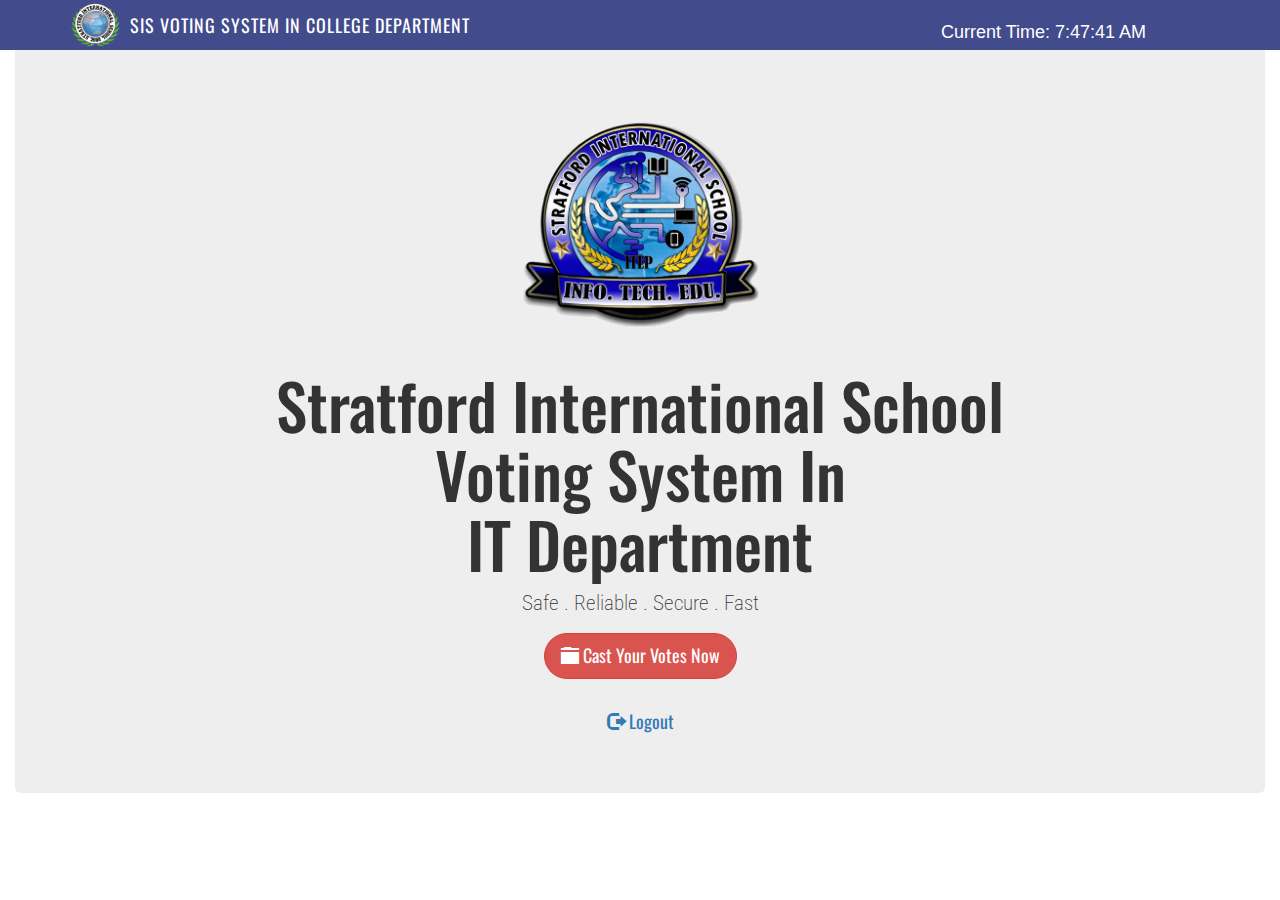
<file: index.html>
<!DOCTYPE html>
<html lang="en">
  <head>
    <meta charset="utf-8">
    <meta http-equiv="X-UA-Compatible" content="IE=edge">
    <meta name="viewport" content="width=device-width, initial-scale=1">
    <title>Voting System</title>

    <link href="css/bootstrap.min.css" rel="stylesheet">
    <link href='http://fonts.googleapis.com/css?family=Ubuntu' rel='stylesheet' type='text/css'>
    <link href='http://fonts.googleapis.com/css?family=Raleway' rel='stylesheet' type='text/css'>
    <link href='http://fonts.googleapis.com/css?family=Oswald' rel='stylesheet' type='text/css'>
    <link href='http://fonts.googleapis.com/css?family=Roboto+Condensed' rel='stylesheet' type='text/css'>
    

    <style>
      .navbar {
        background-color: #424b8c !important;
        border: none;
        padding: 0 20px;
      }
  
      .navbar .container-fluid {
        padding: 0;
      }
  
      .navbar-header {
        display: flex;
        align-items: center;
      }
  
      .navbar-brand {
        display: flex;
        align-items: center;
        color: white !important;
        font-family: 'Oswald', sans-serif;
        font-size: 18px;
        text-transform: uppercase;
        letter-spacing: 1px;
      }
  
      .navbar-brand img {
        margin-right: 10px;
        width: 50px;
        height: 50px;
      }
  
      .navbar-nav {
        margin-right: 20px;
      }
  
      .navbar-nav > li > a {
        color: white !important;
        font-weight: bold;
        padding: 15px 12px;
      }
  
      .navbar-toggle .icon-bar {
        background-color: white;
      }
  
      .navbar-btn {
        margin-left: 10px;
        margin-right: 0;
      }
  
      /* Form and container */
      .login-form {
        padding-top: 100px;
        padding-bottom: 40px;
      }
  
      .card {
        border-radius: 10px;
        box-shadow: 0px 4px 10px rgba(0, 0, 0, 0.1);
      }
  
      /* Responsive fixes */
      @media (max-width: 768px) {
        .navbar-brand {
          font-size: 14px;
          flex-direction: column;
          align-items: flex-start;
        }
  
        .navbar-brand img {
          width: 40px;
          height: 40px;
        }
  
        .navbar-nav {
          text-align: center;
        }
  
        .navbar-nav > li {
          margin: 10px 0;
        }
      }
      body {
        margin: 0px;
        padding: 0px;
      }
      .headerFont {
        font-family: 'Ubuntu', sans-serif;
        font-size: 24px;
      }
      .subFont {
        font-family: 'Raleway', sans-serif;
        font-size: 14px;
      }
      .specialHead {
        font-family: 'Oswald', sans-serif;
        position: relative;
        
      }
      .navbar header{
        right: 10ox;
      width: 200px; /* Adjust image size */
      height: auto;
      margin-bottom: 20px;
      }
      .normalFont {
        font-family: 'Roboto Condensed', sans-serif;
      }

      
      .time-display {
        font-family: 'Roboto Oswald', sans-serif;
        font-size: 18px;
        color: white;
        margin-top: 20px;
        position: relative;
        left: 40%; 
      }
    </style>

  </head>
  <body>


    <div class="container">
      <nav class="navbar navbar-default navbar-fixed-top navbar-inverse" role="navigation">
        <div class="container">
          <button type="button" class="navbar-toggle" data-toggle="collapse" data-target="#example-nav-collapse">
            <span class="icon-bar"></span>
            <span class="icon-bar"></span>
            <span class="icon-bar"></span>
          </button>
          <div class="navbar-header">
            <a href="cpanel.php" class="navbar-brand">
              <img src="images/sis.png" alt="SIS Logo" width="50" height="50" />
              SIS Voting System In College Department
            </a>
          </div>

          <div class="time-display" id="current-time"></div>
        </div>
      </nav>
    </div>


    <div class="container-fluid">
      <div class="row">
        <div class="col-sm-12">
          <div class="jumbotron text-center text-block" style="padding-top:100px;">
            <img src="images/it.png" width="250px" alt="Icon">
            <h1 class="specialHead">Stratford International School <br> Voting System In <br>IT Department</h1>
            <p class="normalFont">Safe . Reliable . Secure . Fast </p>
            
            <a href="vault.html" class="btn btn-danger btn-lg specialHead" style="border-radius:60px"> 
              <span class="glyphicon glyphicon-folder-close"></span> Cast Your Votes Now
            </a>
            <br><br>
            
            <a href="login.php" class="btn btn-dark btn-lg specialHead" style="border-radius:60px"> 
              <span class="glyphicon glyphicon-log-out"></span> Logout
            </a>
          </div>
        </div>
      </div>
    </div>

    <!-- JavaScript for dynamic time display -->
    <script src="https://ajax.googleapis.com/ajax/libs/jquery/1.11.2/jquery.min.js"></script>
    <script src="js/bootstrap.min.js"></script>

    <script>
      function updateTime() {
        const timeElement = document.getElementById('current-time');
        const currentDate = new Date();
        let hours = currentDate.getHours();
        const minutes = currentDate.getMinutes().toString().padStart(2, '0');
        const seconds = currentDate.getSeconds().toString().padStart(2, '0');
        const ampm = hours >= 12 ? 'PM' : 'AM';
        
        // Convert to 12-hour format
        hours = hours % 12;
        hours = hours ? hours : 12; // Handle 0 hour as 12
        const formattedTime = `${hours}:${minutes}:${seconds} ${ampm}`;
        timeElement.innerHTML = `Current Time: ${formattedTime}`;
      }

      // Update time every second
      setInterval(updateTime, 1000);
      updateTime(); // Initial call to display time immediately
    </script>

  </body>
</html>
</file>
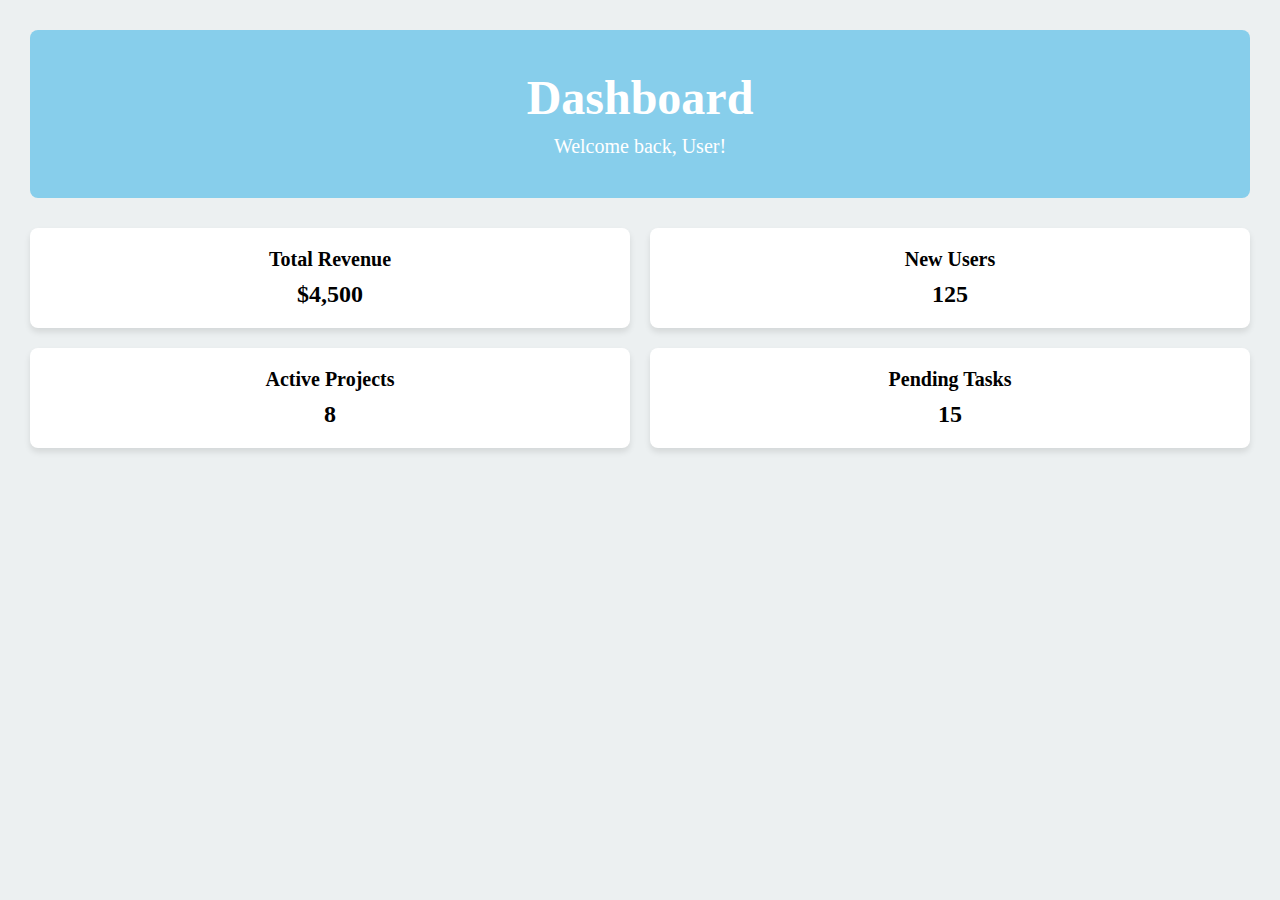
<file: html/index.html>
<!DOCTYPE html>
<html lang="en">
<head>
    <meta charset="UTF-8">
    <meta name="viewport" content="width=device-width, initial-scale=1.0">
    <title>Dashboard</title>
    <link rel="stylesheet" href="style.css">
</head>
<body>

<div class="dashboard-container">
    <!-- Main Content with Header -->
    <div class="main-content">
        <header>
            <div class="header-content">
                <h1>Dashboard</h1>
                <p>Welcome back, User!</p>
            </div>
        </header>
        
        <div class="cards-container">
            <div class="card">
                <h3>Total Revenue</h3>
                <p>$4,500</p>
            </div>
            <div class="card">
                <h3>New Users</h3>
                <p>125</p>
            </div>
            <div class="card">
                <h3>Active Projects</h3>
                <p>8</p>
            </div>
            <div class="card">
                <h3>Pending Tasks</h3>
                <p>15</p>
            </div>
        </div>
    </div>
</div>

</body>
</html>
</file>
<file: html/style.css>
/* Basic Reset */
* {
    margin: 0;
    padding: 0;
    box-sizing: border-box;
}

/* Dashboard Container */
.dashboard-container {
    display: flex;
    flex-direction: column;
    height: 100vh;
}

/* Main Content */
.main-content {
    flex-grow: 1;
    background-color: #ecf0f1;
    padding: 30px;
}

/* Header */
header {
    background-color: #87CEEB; /* Sky Blue */
    padding: 40px 20px;
    border-radius: 8px;
    color: white;
    margin-bottom: 30px;
    text-align: center;
}

.header-content h1 {
    font-size: 48px;
    margin-bottom: 10px;
}

.header-content p {
    font-size: 20px;
}

/* Cards */
.cards-container {
    display: grid;
    grid-template-columns: repeat(2, 1fr);
    gap: 20px;
}

.card {
    background-color: white;
    padding: 20px;
    border-radius: 8px;
    box-shadow: 0 4px 6px rgba(0, 0, 0, 0.1);
    text-align: center;
}

.card h3 {
    font-size: 20px;
    margin-bottom: 10px;
}

.card p {
    font-size: 24px;
    font-weight: bold;
}
</file>
